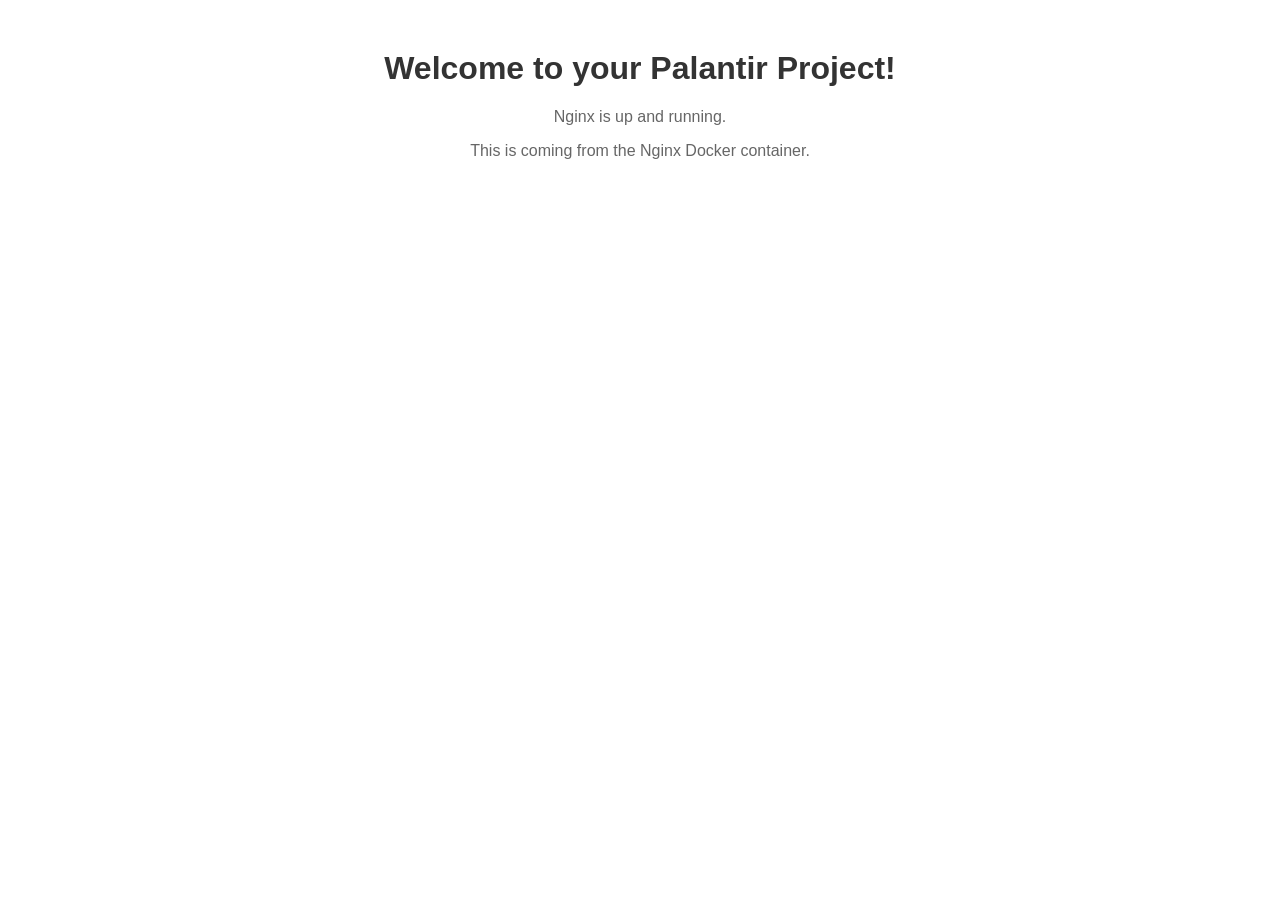
<file: nginx/html/index.html>
<!DOCTYPE html>
<html>
<head>
    <title>Palantir Project - Nginx</title>
    <style>
        body { font-family: sans-serif; text-align: center; margin-top: 50px; }
        h1 { color: #333; }
        p { color: #666; }
    </style>
</head>
<body>
    <h1>Welcome to your Palantir Project!</h1>
    <p>Nginx is up and running.</p>
    <p>This is coming from the Nginx Docker container.</p>
</body>
</html>
</file>
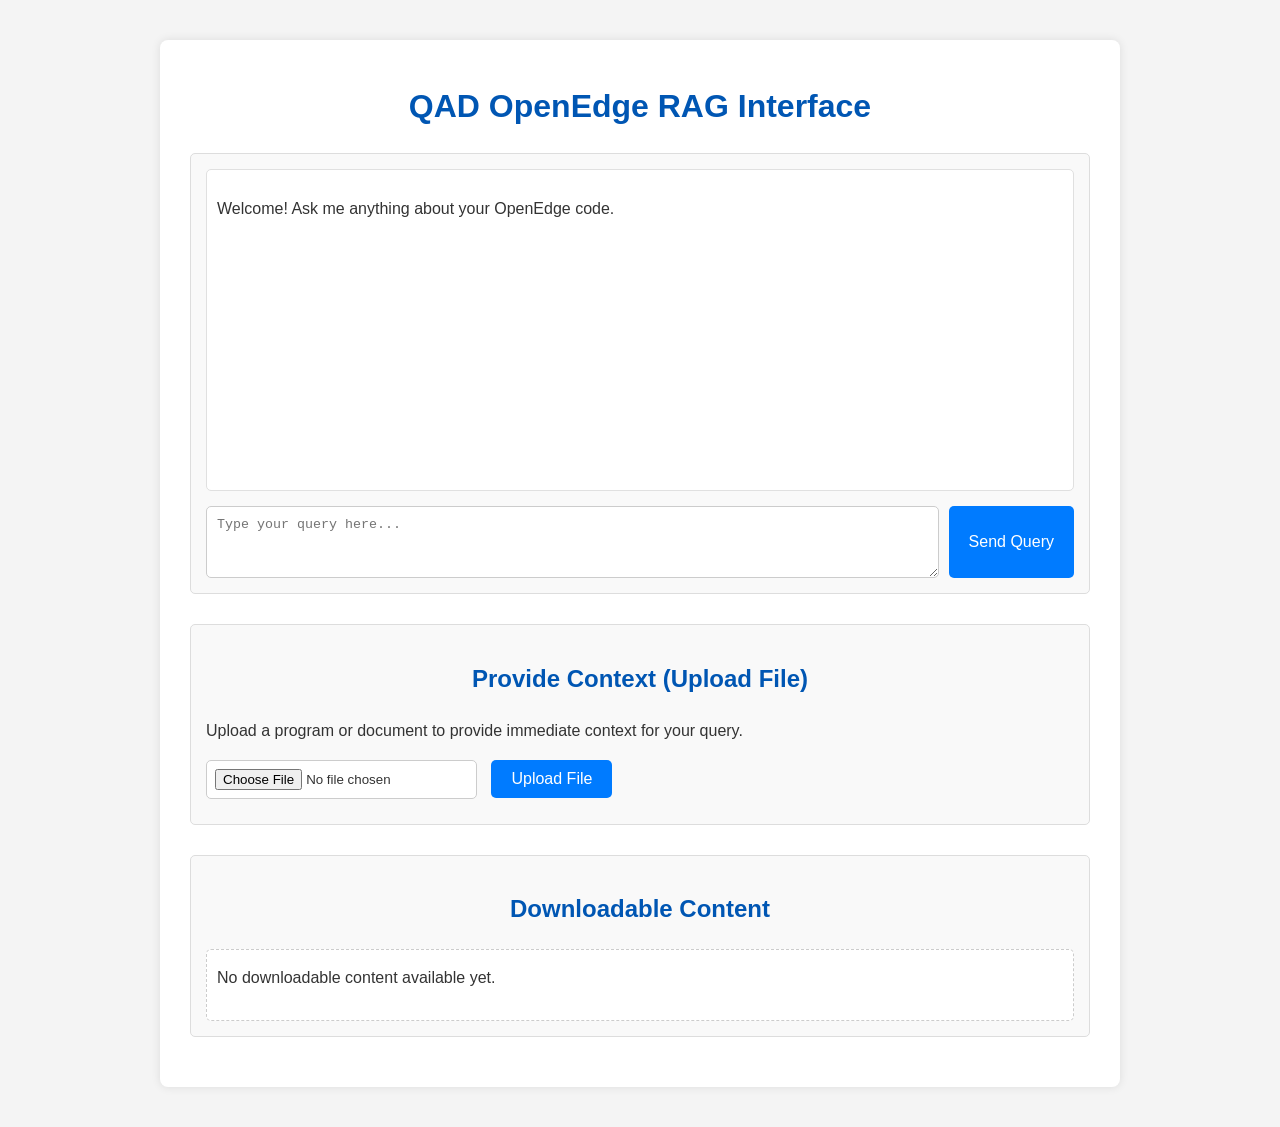
<file: gateway/nginx/html/index.html>
<!DOCTYPE html>
<html lang="en">
<head>
    <meta charset="UTF-8">
    <meta name="viewport" content="width=device-width, initial-scale=1.0">
    <title>Palantir Project RAG</title>
    <link rel="stylesheet" href="style.css">
</head>
<body>
    <div class="container">
        <h1>QAD OpenEdge RAG Interface</h1>

        <section class="chat-section">
            <div class="chat-display" id="chat-display">
                <p>Welcome! Ask me anything about your OpenEdge code.</p>
            </div>
            <div class="chat-input-area">
                <textarea id="user-query" placeholder="Type your query here..." rows="3"></textarea>
                <button id="send-query">Send Query</button>
            </div>
        </section>

        <section class="file-upload-section">
            <h2>Provide Context (Upload File)</h2>
            <p>Upload a program or document to provide immediate context for your query.</p>
            <input type="file" id="context-file-upload">
            <button id="upload-button">Upload File</button>
            <div id="upload-status" class="status-message"></div>
        </section>

        <section class="download-section">
            <h2>Downloadable Content</h2>
            <div id="download-links">
                <p>No downloadable content available yet.</p>
            </div>
        </section>
    </div>

    <script src="app.js"></script>
</body>
</html>
</file>
<file: gateway/nginx/html/style.css>
body {
    font-family: Arial, sans-serif;
    line-height: 1.6;
    margin: 0;
    padding: 20px;
    background-color: #f4f4f4;
    color: #333;
}

.container {
    max-width: 900px;
    margin: 20px auto;
    background: #fff;
    padding: 20px 30px;
    border-radius: 8px;
    box-shadow: 0 0 10px rgba(0, 0, 0, 0.1);
}

h1, h2 {
    color: #0056b3;
    text-align: center;
    margin-bottom: 20px;
}

section {
    margin-bottom: 30px;
    padding: 15px;
    border: 1px solid #ddd;
    border-radius: 5px;
    background-color: #f9f9f9;
}

/* Chat Section Styling */
.chat-display {
    height: 300px;
    border: 1px solid #e0e0e0;
    padding: 10px;
    overflow-y: auto;
    margin-bottom: 15px;
    background-color: #fff;
    border-radius: 5px;
}

.chat-message {
    margin-bottom: 10px;
    padding: 8px 12px;
    border-radius: 15px;
    max-width: 80%;
    word-wrap: break-word;
}

.user-message {
    background-color: #e6f7ff;
    align-self: flex-end; /* Not directly used here, but good for flexbox layout */
    margin-left: auto;
    border-bottom-right-radius: 2px;
}

.ai-message {
    background-color: #f0f0f0;
    align-self: flex-start; /* Not directly used here */
    margin-right: auto;
    border-bottom-left-radius: 2px;
}

.system-message {
    font-style: italic;
    color: #666;
    text-align: center;
    margin-bottom: 10px;
}

.chat-input-area {
    display: flex;
    gap: 10px;
}

textarea#user-query {
    flex-grow: 1;
    padding: 10px;
    border: 1px solid #ccc;
    border-radius: 5px;
    resize: vertical;
    min-height: 50px;
    max-height: 150px;
}

button {
    padding: 10px 20px;
    background-color: #007bff;
    color: white;
    border: none;
    border-radius: 5px;
    cursor: pointer;
    font-size: 16px;
    transition: background-color 0.2s ease;
}

button:hover {
    background-color: #0056b3;
}

input[type="file"] {
    padding: 8px;
    border: 1px solid #ccc;
    border-radius: 5px;
    background-color: #fff;
}

.file-upload-section button {
    margin-left: 10px;
}

.status-message {
    margin-top: 10px;
    font-size: 0.9em;
    font-weight: bold;
}

/* Download Section Styling */
#download-links {
    margin-top: 10px;
    min-height: 50px;
    border: 1px dashed #ccc;
    padding: 10px;
    border-radius: 5px;
    background-color: #fff;
}

#download-links p {
    margin: 5px 0;
}

#download-links a {
    color: #007bff;
    text-decoration: none;
}

#download-links a:hover {
    text-decoration: underline;
}
</file>
